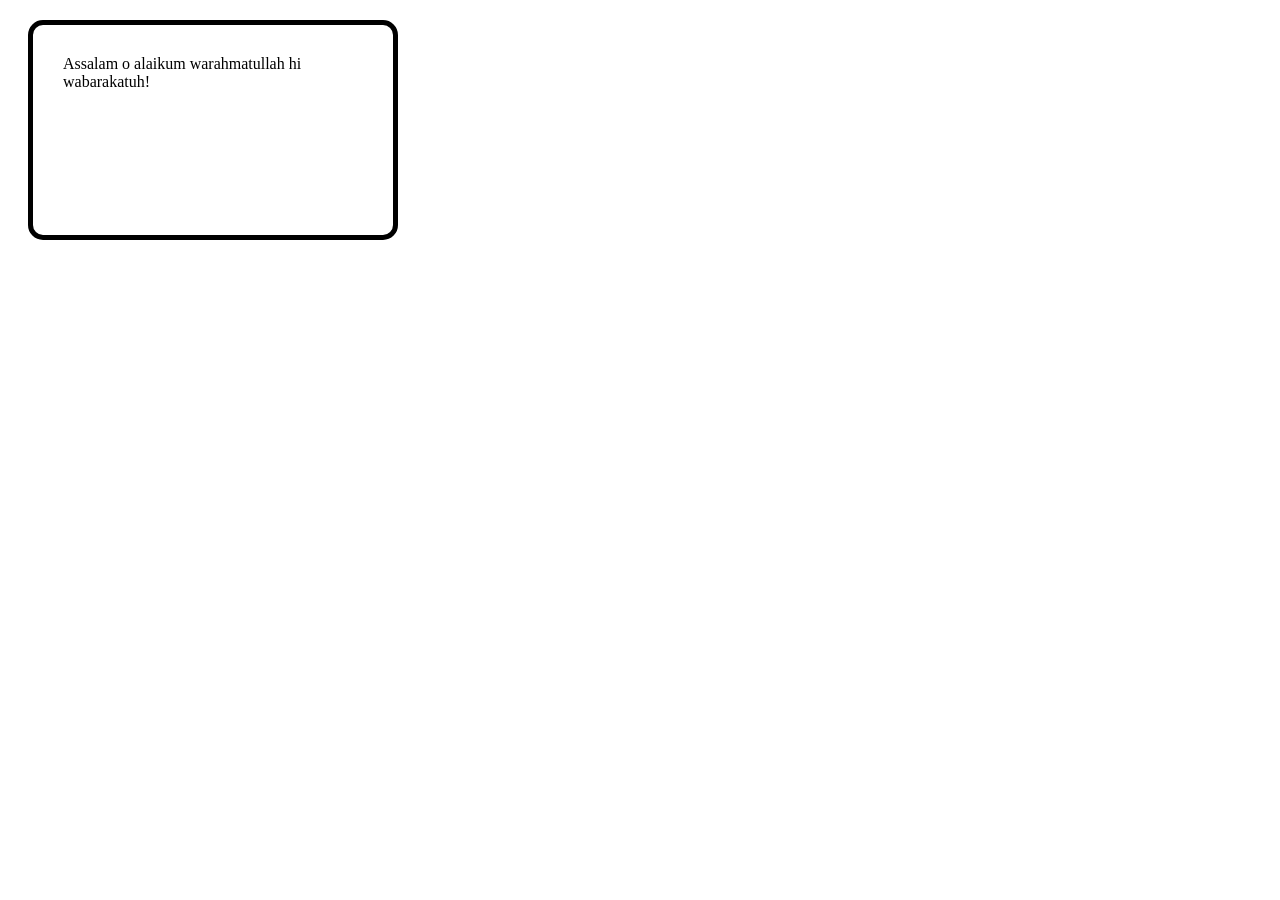
<file: challenge.html>
<!DOCTYPE html>
<html lang="en">
<head>
  <meta charset="UTF-8">
  <title>Challenge Box</title>
  
  <style>
    .challenge-box {
      width: 300px;
      height: 150px;
      background-color: white;
      color: black;
      padding: 30px;
      margin: 20px;
      border: 5px solid black;
      border-radius: 15px;
    }
  </style>

</head>
<body>

  <div class="challenge-box">Assalam o alaikum warahmatullah hi wabarakatuh!</div>

</body>
</html>
</file>
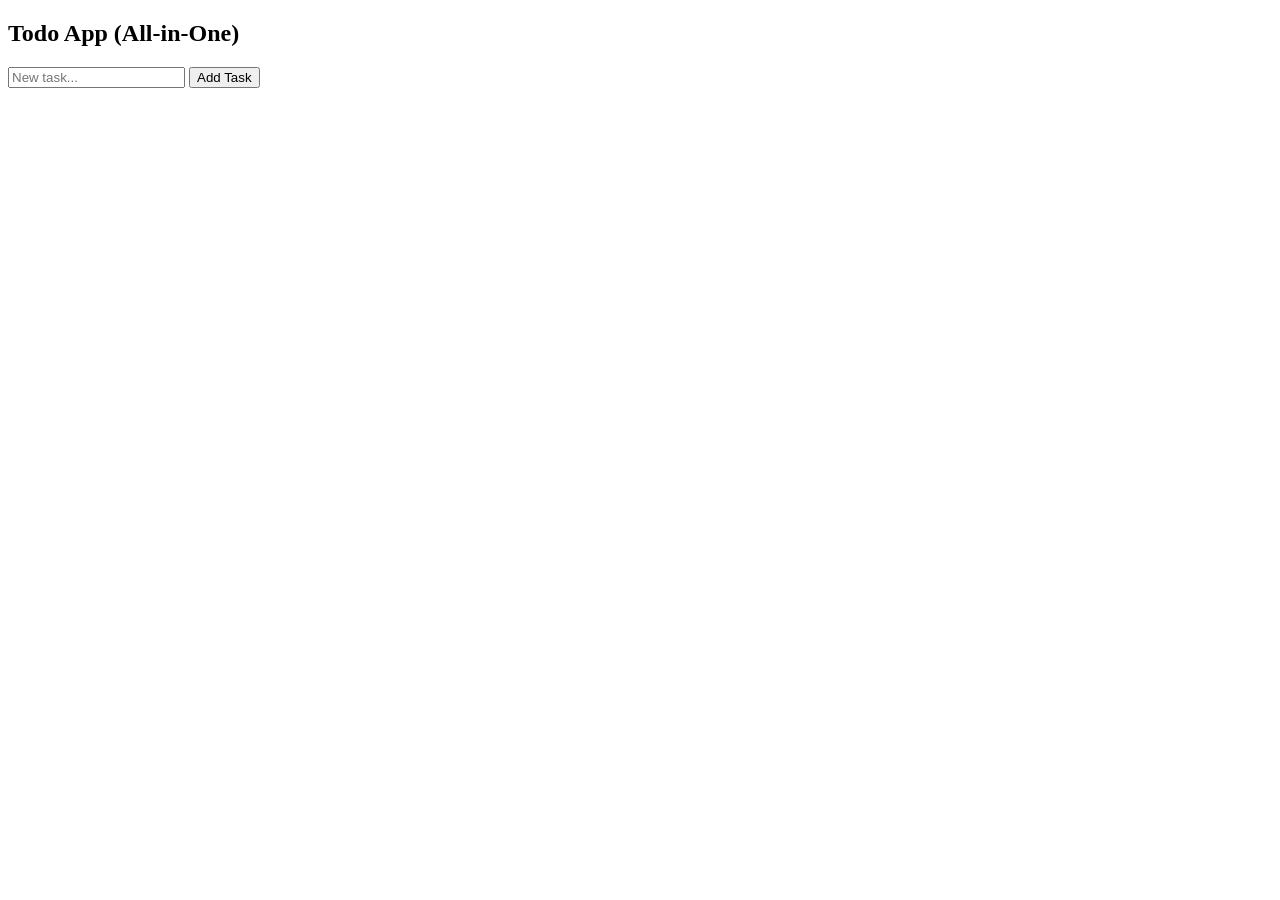
<file: dashboard.html>
<!DOCTYPE html>
<html>
<body>
    <h2>Todo App (All-in-One)</h2>
    <input type="text" id="todoInput" placeholder="New task...">
    <button onclick="addTodo()">Add Task</button>
    <ul id="todoList"></ul>

    <script>
        // 1. STORAGE LOGIC
        const saveTasks = (tasks) => localStorage.setItem('myTodos', JSON.stringify(tasks));
        const getTasks = () => JSON.parse(localStorage.getItem('myTodos')) || [];

        // 2. UI & TODO LOGIC
        function render() {
            const list = document.getElementById('todoList');
            list.innerHTML = getTasks().map((t, i) => `<li>${t} <button onclick="remove(${i})">X</button></li>`).join('');
        }

        window.addTodo = () => {
            const input = document.getElementById('todoInput');
            if(input.value.trim() !== "") {
                const tasks = getTasks();
                tasks.push(input.value);
                saveTasks(tasks);
                input.value = "";
                render();
            }
        };

        window.remove = (i) => {
            let tasks = getTasks();
            tasks.splice(i, 1);
            saveTasks(tasks);
            render();
        };

        // 3. BANK ACCOUNT CLASS & ERROR HANDLING
        class InsufficientFundsError extends Error {
            constructor(message) {
                super(message);
                this.name = "InsufficientFundsError";
            }
        }

        class BankAccount {
            constructor(owner) {
                this.owner = owner;
                this.balance = 0;
            }
            deposit(amount) { this.balance += amount; }
            withdraw(amount) {
                if (amount > this.balance) throw new InsufficientFundsError("Balance kam hai!");
                this.balance -= amount;
            }
        }

        // Bank Test
        const myAcc = new BankAccount("Asma");
        myAcc.deposit(100);
        try {
            myAcc.withdraw(200);
        } catch (e) {
            console.error(e.name, ":", e.message);
        }

        render();
    </script>
</body>
</html>
</file>
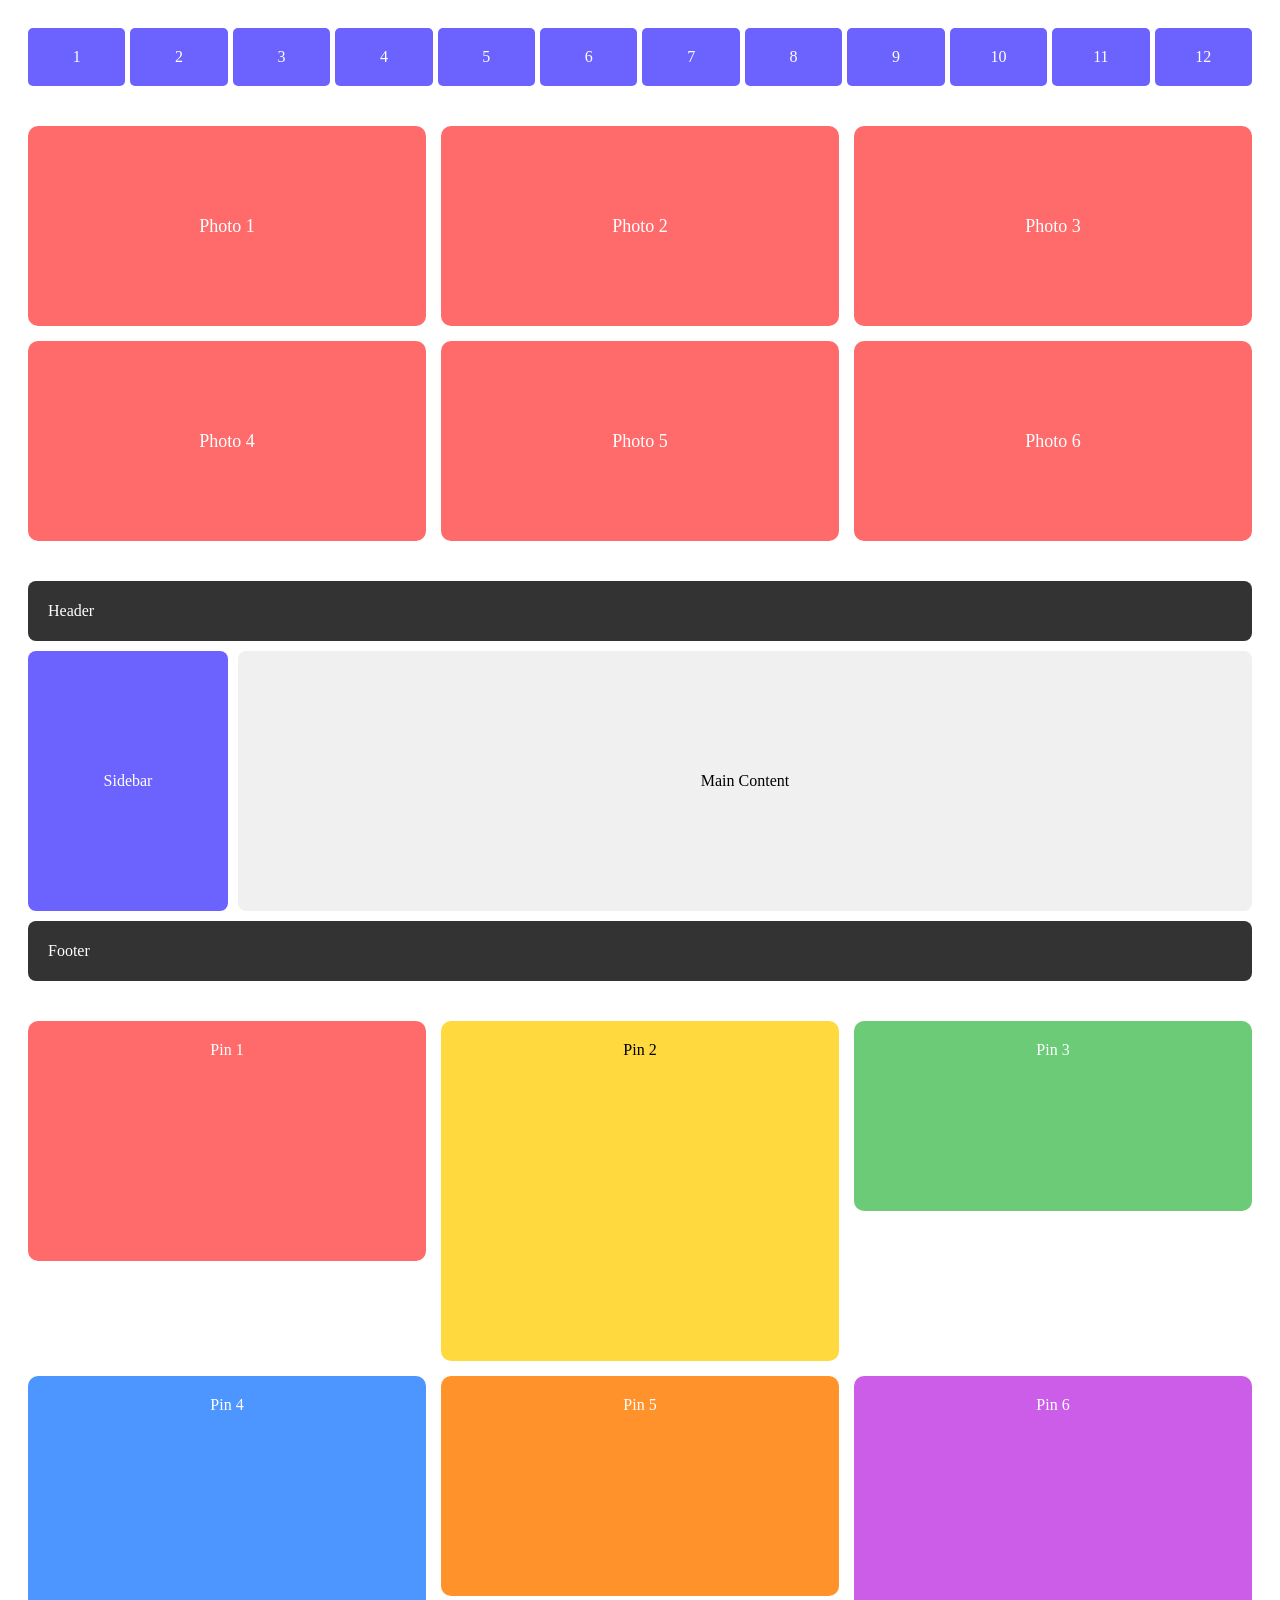
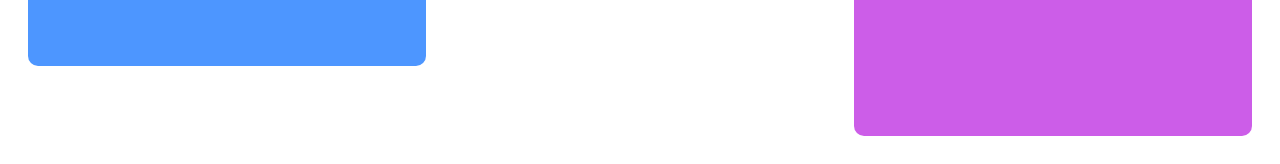
<file: grid-layouts.html>
<!DOCTYPE html>
<html lang="en">
<head>
    <meta charset="UTF-8">
    <meta name="viewport" content="width=device-width, initial-scale=1.0">
    <title>Grid Layouts</title>
    <style>
.grid-12 {
  display: grid;
  grid-template-columns: repeat(12, 1fr);
  gap: 5px;
  padding: 20px;
}

.col {
  background-color: #6c63ff;
  color: white;
  padding: 20px 0;
  text-align: center;
  border-radius: 5px;
}

.gallery {
  display: grid;
  grid-template-columns: repeat(3, 1fr);
  gap: 15px;
  padding: 20px;
}

.gallery-item {
  background-color: #ff6b6b;
  color: white;
  height: 200px;
  display: flex;
  justify-content: center;
  align-items: center;
  border-radius: 10px;
  font-size: 18px;
}
.dashboard {
  display: grid;
  grid-template-columns: 200px 1fr;
  grid-template-rows: 60px 1fr 60px;
  grid-template-areas:
    "header header"
    "sidebar main"
    "footer footer";
  gap: 10px;
  padding: 20px;
  height: 400px;
}
@media (max-width: 768px) {
  .dashboard {
    grid-template-columns: 1fr;
    grid-template-areas:
      "header"
      "sidebar"
      "main"
      "footer";
    height: auto;
  }
}
.dash-header {
  grid-area: header;
  background-color: #333;
  color: white;
  display: flex;
  align-items: center;
  padding: 0 20px;
  border-radius: 8px;
}

.dash-sidebar {
  grid-area: sidebar;
  background-color: #6c63ff;
  color: white;
  display: flex;
  align-items: center;
  justify-content: center;
  border-radius: 8px;
}

.dash-main {
  grid-area: main;
  background-color: #f0f0f0;
  display: flex;
  align-items: center;
  justify-content: center;
  border-radius: 8px;
}

.dash-footer {
  grid-area: footer;
  background-color: #333;
  color: white;
  display: flex;
  align-items: center;
  padding: 0 20px;
  border-radius: 8px;
}
.pinterest {
  display: grid;
  grid-template-columns: repeat(3, 1fr);
  gap: 15px;
  padding: 20px;
}

.pin {
  background-color: #6c63ff;
  color: white;
  padding: 20px;
  border-radius: 10px;
  text-align: center;
}

.pin1 { height: 200px; background-color: #ff6b6b; }
.pin2 { height: 300px; background-color: #ffd93d; color: black; }
.pin3 { height: 150px; background-color: #6bcb77; }
.pin4 { height: 250px; background-color: #4d96ff; }
.pin5 { height: 180px; background-color: #ff922b; }
.pin6 { height: 320px; background-color: #cc5de8; }
</style>
</head>
<body>
    <section class="grid-12">
  <div class="col">1</div>
  <div class="col">2</div>
  <div class="col">3</div>
  <div class="col">4</div>
  <div class="col">5</div>
  <div class="col">6</div>
  <div class="col">7</div>
  <div class="col">8</div>
  <div class="col">9</div>
  <div class="col">10</div>
  <div class="col">11</div>
  <div class="col">12</div>
</section>
<!-- LAYOUT 2: PHOTO GALLERY -->
<section class="gallery">
  <div class="gallery-item">Photo 1</div>
  <div class="gallery-item">Photo 2</div>
  <div class="gallery-item">Photo 3</div>
  <div class="gallery-item">Photo 4</div>
  <div class="gallery-item">Photo 5</div>
  <div class="gallery-item">Photo 6</div>
</section>
<!-- LAYOUT 3: DASHBOARD -->
<section class="dashboard">
  <div class="dash-header">Header</div>
  <div class="dash-sidebar">Sidebar</div>
  <div class="dash-main">Main Content</div>
  <div class="dash-footer">Footer</div>
</section>
<!-- MINI CHALLENGE: PINTEREST GRID -->
<section class="pinterest">
  <div class="pin pin1">Pin 1</div>
  <div class="pin pin2">Pin 2</div>
  <div class="pin pin3">Pin 3</div>
  <div class="pin pin4">Pin 4</div>
  <div class="pin pin5">Pin 5</div>
  <div class="pin pin6">Pin 6</div>
</section>
</body>
</html>
</file>
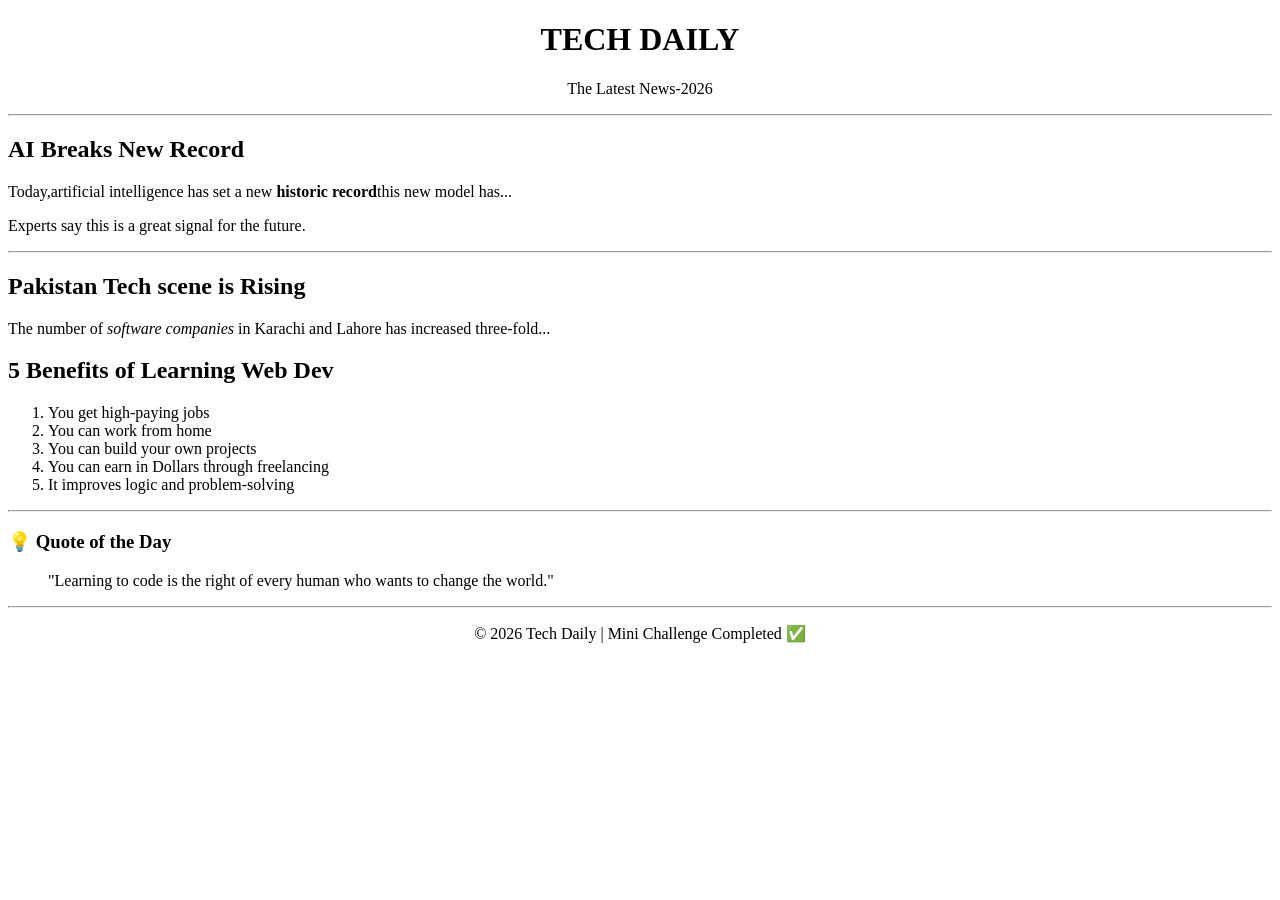
<file: newspaper.html>
<!DOCTYPE html>
<html lang="en">
    <head>
        <meta charset="UTF-8">
        <meta name="viewport" content="width=device-width, initial-scale=1.0">
        <title>The Daily- HTML Newspaper</title>
    </head>
    <boday>
        <header>
<h1 align="center">TECH DAILY</h1>
<p align="center">The Latest News-2026</p>
<hr>
</header>
<tabel width="100%" >
    <tr>
        <td width="50%" valign="top">
            <article>
                <h2>AI Breaks New Record</h2>
                <p>Today,artificial intelligence has set a new <strong>historic record</strong>this new model has...</p>
                <p>Experts say this is a great signal for the future.</p>
            </article>
            <hr>
            <article>
                <h2>Pakistan Tech scene is Rising</h2>
                <p>The number of <em>software companies</em> in Karachi and Lahore 
                    has increased three-fold...</p>
            </article>
            </td>
            <td width="50%" valign="top">
                <article>
                <h2>5 Benefits of Learning Web Dev</h2>
                <ol>
                    <li>You get high-paying jobs</li>
                    <li>You can work from home</li>
                    <li>You can build your own projects</li>
                    <li>You can earn in Dollars through freelancing</li>
                    <li>It improves logic and problem-solving</li>
                </ol>
            </article>
            <hr>
            <aside>
                <h3>💡 Quote of the Day</h3>
                <blockquote>
                    "Learning to code is the right of every human who wants to change the world."
                </blockquote>
            </aside>
        </td>
    </tr>
</table>
<hr>
<footer>
    <p align="center">© 2026 Tech Daily | Mini Challenge Completed ✅</p>
</footer>
    </boday>
</html>
</file>
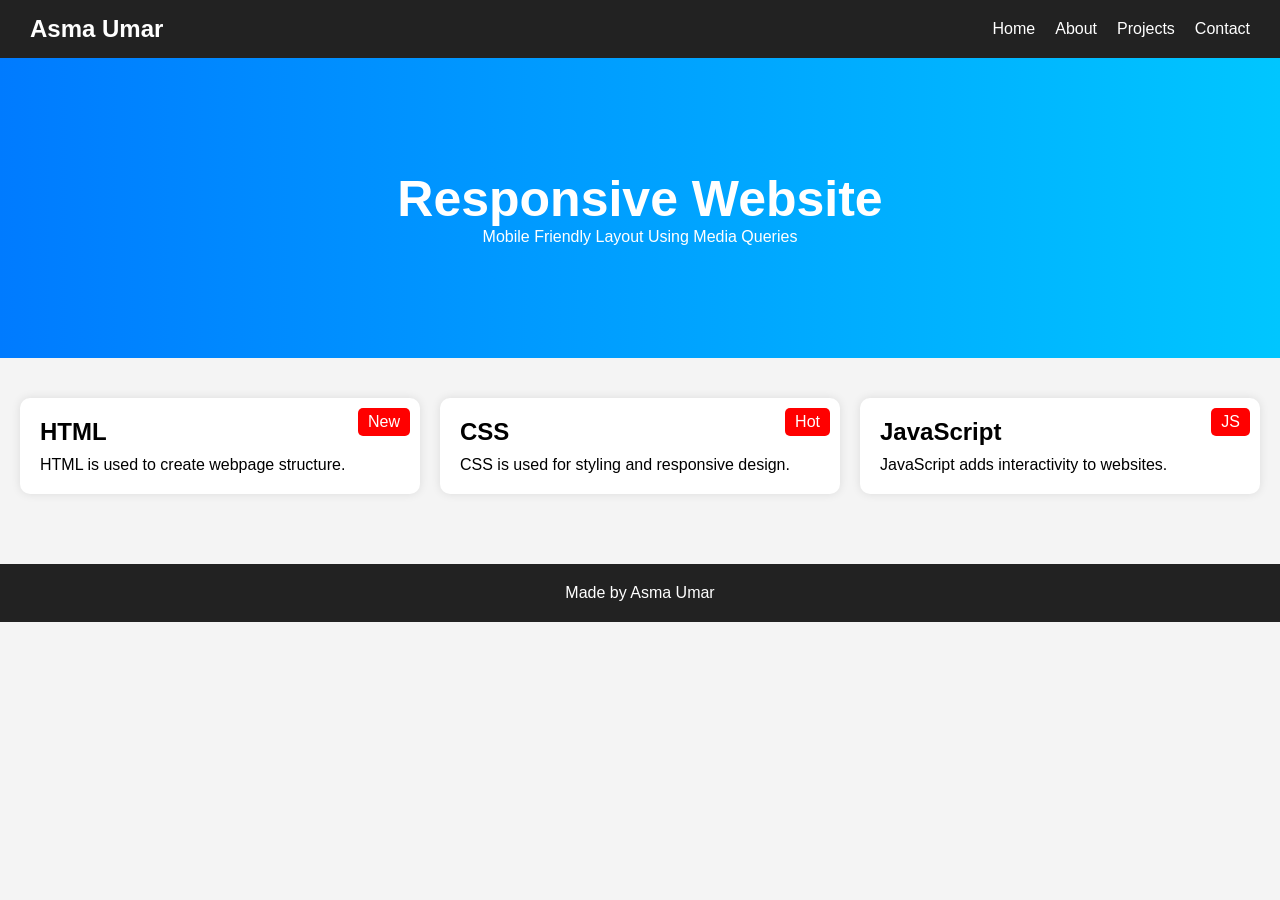
<file: responsive-layout.html>
<!DOCTYPE html>
<html lang="en">
<head>
  <meta charset="UTF-8">
  <meta name="viewport" content="width=device-width, initial-scale=1.0">

  <title>Responsive Layout</title>

  <style>

    *{
      margin:0;
      padding:0;
      box-sizing:border-box;
      font-family:Arial;
    }

    body{
      background:#f4f4f4;
    }

    /* NAVBAR */

    nav{
      background:#222;
      color:white;
      padding:15px 30px;

      display:flex;
      justify-content:space-between;
      align-items:center;

      position:sticky;
      top:0;
    }

    .logo{
      font-size:24px;
      font-weight:bold;
    }

    .nav-links{
      display:flex;
      gap:20px;
    }

    .nav-links a{
      color:white;
      text-decoration:none;
    }

    /* HERO */

    .hero{
      height:300px;
      background:linear-gradient(to right,#007bff,#00c6ff);

      display:flex;
      justify-content:center;
      align-items:center;

      color:white;
      text-align:center;
      padding:20px;
    }

    .hero h1{
      font-size:50px;
    }

    /* CARDS */

    .container{
      padding:40px 20px;

      display:grid;
      grid-template-columns:repeat(3,1fr);
      gap:20px;
    }

    .card{
      background:white;
      padding:20px;
      border-radius:10px;
      box-shadow:0 0 10px rgba(0,0,0,0.1);

      position:relative;
    }

    .badge{
      background:red;
      color:white;

      padding:5px 10px;
      border-radius:5px;

      position:absolute;
      top:10px;
      right:10px;
    }

    .card h2{
      margin-bottom:10px;
    }

    /* FOOTER */

    footer{
      background:#222;
      color:white;
      text-align:center;
      padding:20px;
      margin-top:30px;
    }

    /* TABLET */

    @media(max-width:768px){

      .container{
        grid-template-columns:repeat(2,1fr);
      }

      .hero h1{
        font-size:35px;
      }

    }

    /* MOBILE */

    @media(max-width:480px){

      nav{
        flex-direction:column;
        gap:10px;
      }

      .nav-links{
        flex-direction:column;
        align-items:center;
      }

      .container{
        grid-template-columns:1fr;
      }

      .hero h1{
        font-size:28px;
      }

    }

  </style>

</head>
<body>

  <!-- NAVBAR -->

  <nav>

    <div class="logo">
      Asma Umar
    </div>

    <div class="nav-links">
      <a href="#">Home</a>
      <a href="#">About</a>
      <a href="#">Projects</a>
      <a href="#">Contact</a>
    </div>

  </nav>


  <!-- HERO -->

  <section class="hero">

    <div>
      <h1>Responsive Website</h1>
      <p>Mobile Friendly Layout Using Media Queries</p>
    </div>

  </section>


  <!-- CARDS -->

  <section class="container">

    <div class="card">

      <span class="badge">New</span>

      <h2>HTML</h2>

      <p>
        HTML is used to create webpage structure.
      </p>

    </div>

    <div class="card">

      <span class="badge">Hot</span>

      <h2>CSS</h2>

      <p>
        CSS is used for styling and responsive design.
      </p>

    </div>

    <div class="card">

      <span class="badge">JS</span>

      <h2>JavaScript</h2>

      <p>
        JavaScript adds interactivity to websites.
      </p>

    </div>

  </section>


  <!-- FOOTER -->

  <footer>

    <p>
      Made by Asma Umar
    </p>

  </footer>

</body>
</html>
</file>
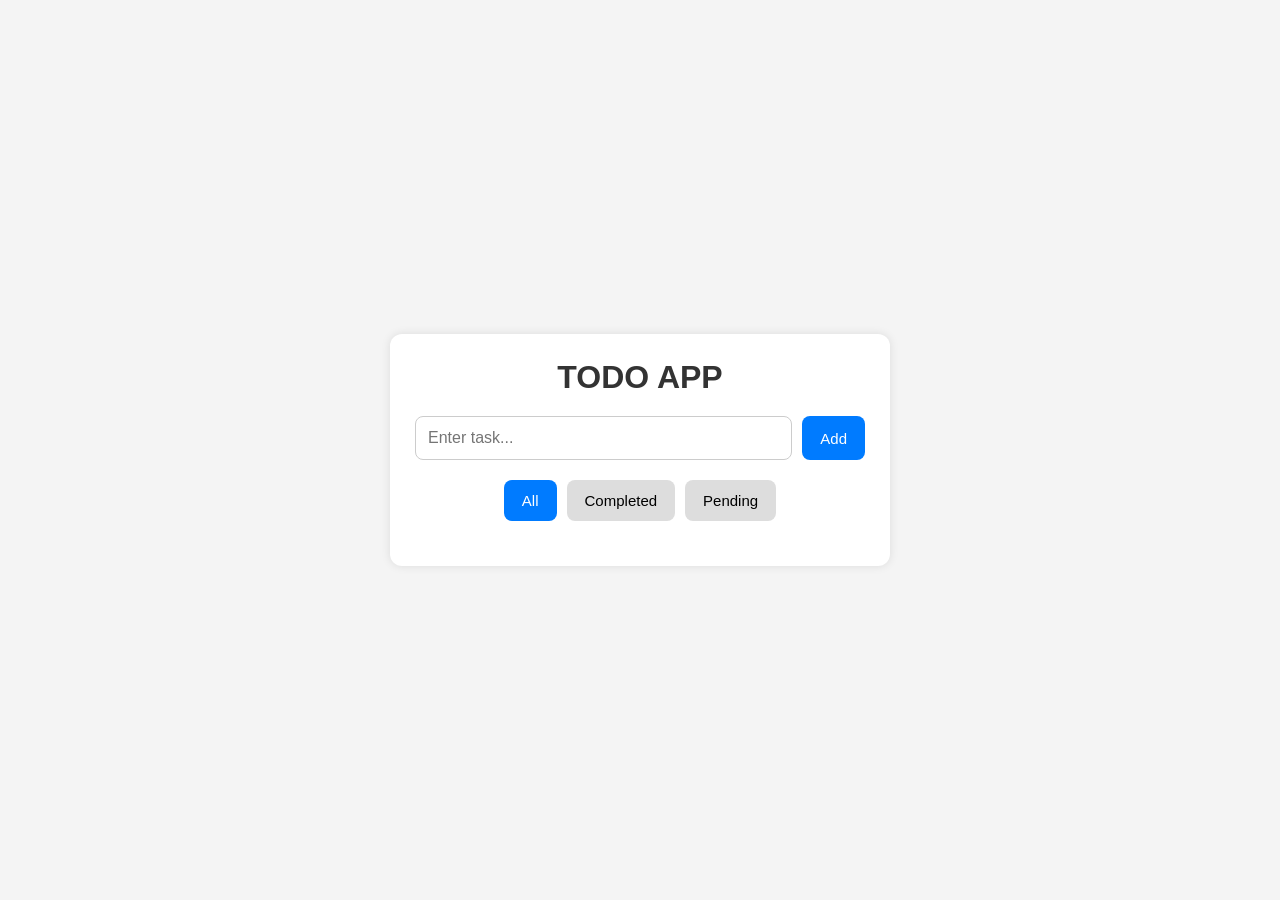
<file: todo-app.html>
<!DOCTYPE html>
<html lang="en">
<head>
  <meta charset="UTF-8" />
  <meta name="viewport" content="width=device-width, initial-scale=1.0"/>
  <title>TODO App</title>

  <style>
    *{
      margin:0;
      padding:0;
      box-sizing:border-box;
      font-family:Arial, sans-serif;
    }

    body{
      background:#f4f4f4;
      display:flex;
      justify-content:center;
      align-items:center;
      min-height:100vh;
      padding:20px;
    }

    .container{
      background:white;
      width:100%;
      max-width:500px;
      padding:25px;
      border-radius:12px;
      box-shadow:0 0 10px rgba(0,0,0,0.1);
    }

    h1{
      text-align:center;
      margin-bottom:20px;
      color:#333;
    }

    .input-box{
      display:flex;
      gap:10px;
      margin-bottom:20px;
    }

    input{
      flex:1;
      padding:12px;
      border:1px solid #ccc;
      border-radius:8px;
      font-size:16px;
    }

    button{
      padding:12px 18px;
      border:none;
      border-radius:8px;
      cursor:pointer;
      font-size:15px;
    }

    .add-btn{
      background:#007bff;
      color:white;
    }

    .filters{
      display:flex;
      justify-content:center;
      gap:10px;
      margin-bottom:20px;
    }

    .filter-btn{
      background:#ddd;
    }

    .active-filter{
      background:#007bff;
      color:white;
    }

    ul{
      list-style:none;
    }

    li{
      background:#f9f9f9;
      padding:12px;
      margin-bottom:10px;
      border-radius:8px;
      display:flex;
      justify-content:space-between;
      align-items:center;
    }

    .completed{
      text-decoration:line-through;
      opacity:0.6;
    }

    .task-buttons{
      display:flex;
      gap:8px;
    }

    .complete-btn{
      background:green;
      color:white;
    }

    .delete-btn{
      background:red;
      color:white;
    }
  </style>
</head>
<body>

  <div class="container">

    <h1>TODO APP</h1>

    <div class="input-box">
      <input type="text" id="taskInput" placeholder="Enter task...">
      <button class="add-btn" id="addBtn">Add</button>
    </div>

    <div class="filters">
      <button class="filter-btn active-filter" data-filter="all">All</button>
      <button class="filter-btn" data-filter="completed">Completed</button>
      <button class="filter-btn" data-filter="pending">Pending</button>
    </div>

    <ul id="taskList"></ul>

  </div>

<script>

  const taskInput = document.getElementById("taskInput");
  const addBtn = document.getElementById("addBtn");
  const taskList = document.getElementById("taskList");
  const filterButtons = document.querySelectorAll(".filter-btn");

  let tasks = [];

  function renderTasks(filter = "all"){

    taskList.innerHTML = "";

    let filteredTasks = tasks;

    if(filter === "completed"){
      filteredTasks = tasks.filter(task => task.completed);
    }

    if(filter === "pending"){
      filteredTasks = tasks.filter(task => !task.completed);
    }

    filteredTasks.forEach((task, index) => {

      const li = document.createElement("li");

      if(task.completed){
        li.classList.add("completed");
      }

      li.innerHTML = `
        <span>${task.text}</span>

        <div class="task-buttons">
          <button class="complete-btn">✓</button>
          <button class="delete-btn">X</button>
        </div>
      `;

      const completeBtn = li.querySelector(".complete-btn");
      const deleteBtn = li.querySelector(".delete-btn");

      completeBtn.addEventListener("click", () => {
        task.completed = !task.completed;
        renderTasks(filter);
      });

      deleteBtn.addEventListener("click", () => {
        tasks.splice(index, 1);
        renderTasks(filter);
      });

      taskList.appendChild(li);

    });

  }

  addBtn.addEventListener("click", addTask);

  taskInput.addEventListener("keypress", function(e){
    if(e.key === "Enter"){
      addTask();
    }
  });

  function addTask(){

    const taskText = taskInput.value.trim();

    if(taskText === ""){
      alert("Please enter a task");
      return;
    }

    tasks.push({
      text: taskText,
      completed: false
    });

    taskInput.value = "";

    renderTasks();

  }

  filterButtons.forEach(button => {

    button.addEventListener("click", () => {

      document.querySelector(".active-filter")
      .classList.remove("active-filter");

      button.classList.add("active-filter");

      const filter = button.dataset.filter;

      renderTasks(filter);

    });

  });

</script>

</body>
</html>
</file>
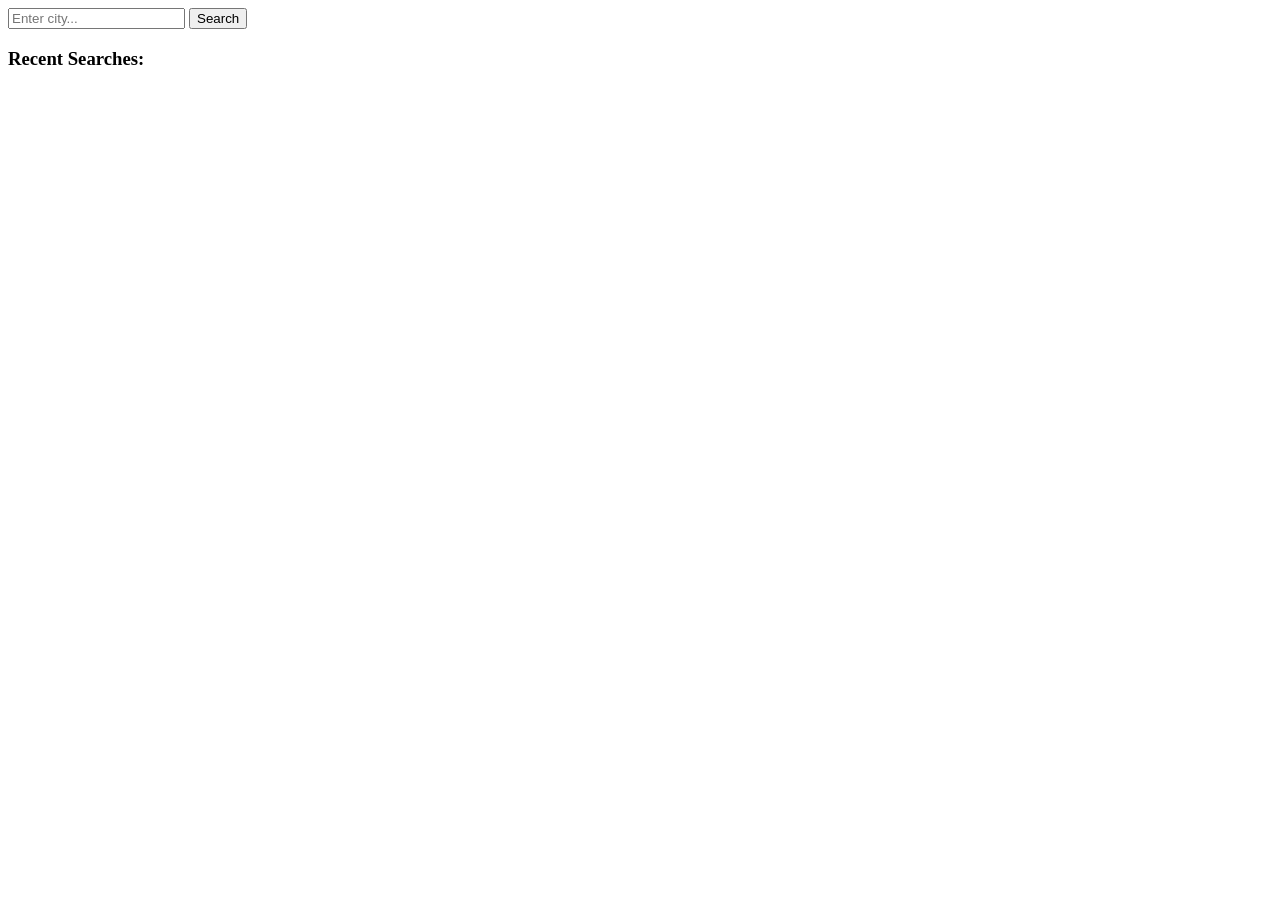
<file: weather.html>
<!DOCTYPE html>
<html>
<body>
    <input type="text" id="cityInput" placeholder="Enter city...">
    <button onclick="getWeather()">Search</button>
    
    <div id="weatherDisplay"></div>
    <h3>Recent Searches:</h3>
    <div id="history"></div>

    <script>
       const API_KEY = "PASTE_YOUR_KEY_HERE";

        async function getWeather() {
            const city = document.getElementById('cityInput').value;
            const url = `https://api.openweathermap.org/data/2.5/weather?q=${city}&appid=${API_KEY}&units=metric`;
            
            try {
                const response = await fetch(url);
                const data = await response.json();
                
                // UI Update
                document.getElementById('weatherDisplay').innerHTML = `
                    <p>Temp: ${data.main.temp}°C</p>
                    <p>Humidity: ${data.main.humidity}%</p>
                `;

                // Save to localStorage
                let history = JSON.parse(localStorage.getItem('searches')) || [];
                history.unshift(city);
                history = [...new Set(history)].slice(0, 5); // Sirf top 5
                localStorage.setItem('searches', JSON.stringify(history));
                renderHistory();
            } catch(e) { alert("City not found!"); }
        }

        function renderHistory() {
            const history = JSON.parse(localStorage.getItem('searches')) || [];
            document.getElementById('history').innerHTML = history.map(city => 
                `<button onclick="document.getElementById('cityInput').value='${city}'; getWeather()">${city}</button>`
            ).join('');
        }
        renderHistory();
    </script>
</body>
</html>
</file>
